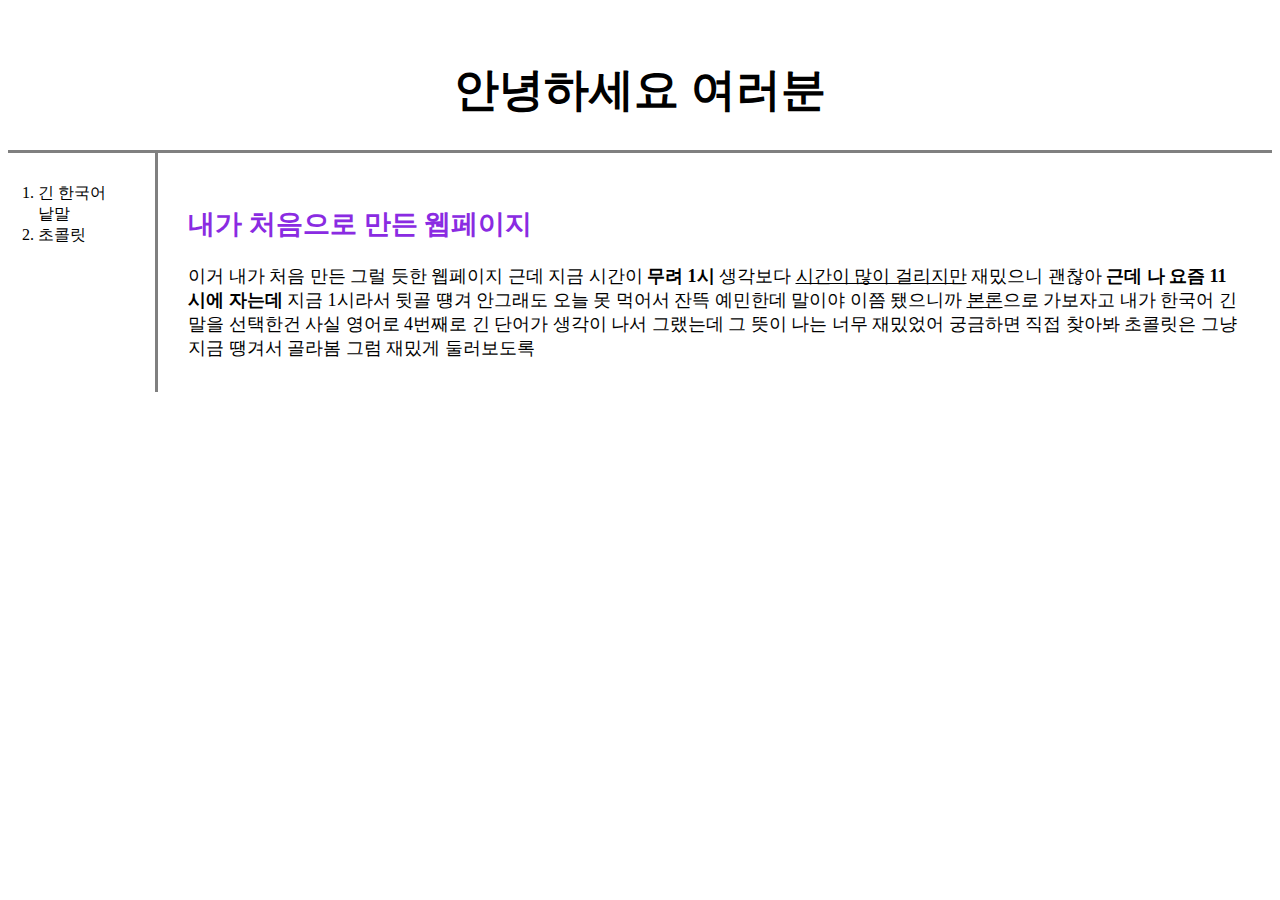
<file: index.html>
<!doctype html>
<html>

<head>
<title> 난 뭐를 제목으로 하고싶을까?</title>

<meta charset="utf-8">
<link rel="stylesheet" href="style.css">
 </head>


<body>

<h1><a href="index.html">안녕하세요 여러분</a></h1>

<div id="grid">
<ol>
    <li><a href="1.html">긴 한국어 낱말</a></li>
    <li><a href="2.html">초콜릿</a></li>
</ol>

 <div id="article">
<h2>내가 처음으로 만든 웹페이지</h2>

       
<p>   
    
    이거 내가 처음 만든 그럴 듯한 웹페이지
    근데 지금 시간이 <strong>무려 1시</strong>
    생각보다 <u>시간이 많이 걸리지만</u> 재밌으니 괜찮아
    <strong>근데 나 요즘 11시에 자는데</strong> 지금 1시라서 뒷골 떙겨
    안그래도 오늘 못 먹어서 잔뜩 예민한데 말이야

    이쯤 됐으니까 <u>본론</u>으로 가보자고
    내가 한국어 긴 말을 선택한건 사실 <a href="https://en.wiktionary.org/wiki/hippopotomonstrosesquipedaliophobia" target="_blank" alt="초콜릿사진">영어로 4번째로 긴 단어</a>가 생각이 나서 그랬는데
    그 뜻이 나는 너무 재밌었어 궁금하면 직접 찾아봐

    초콜릿은 그냥 지금 땡겨서 골라봄 
    그럼 재밌게 둘러보도록
</div>
</div>
</body>
</p>



</body>
</html>
</file>
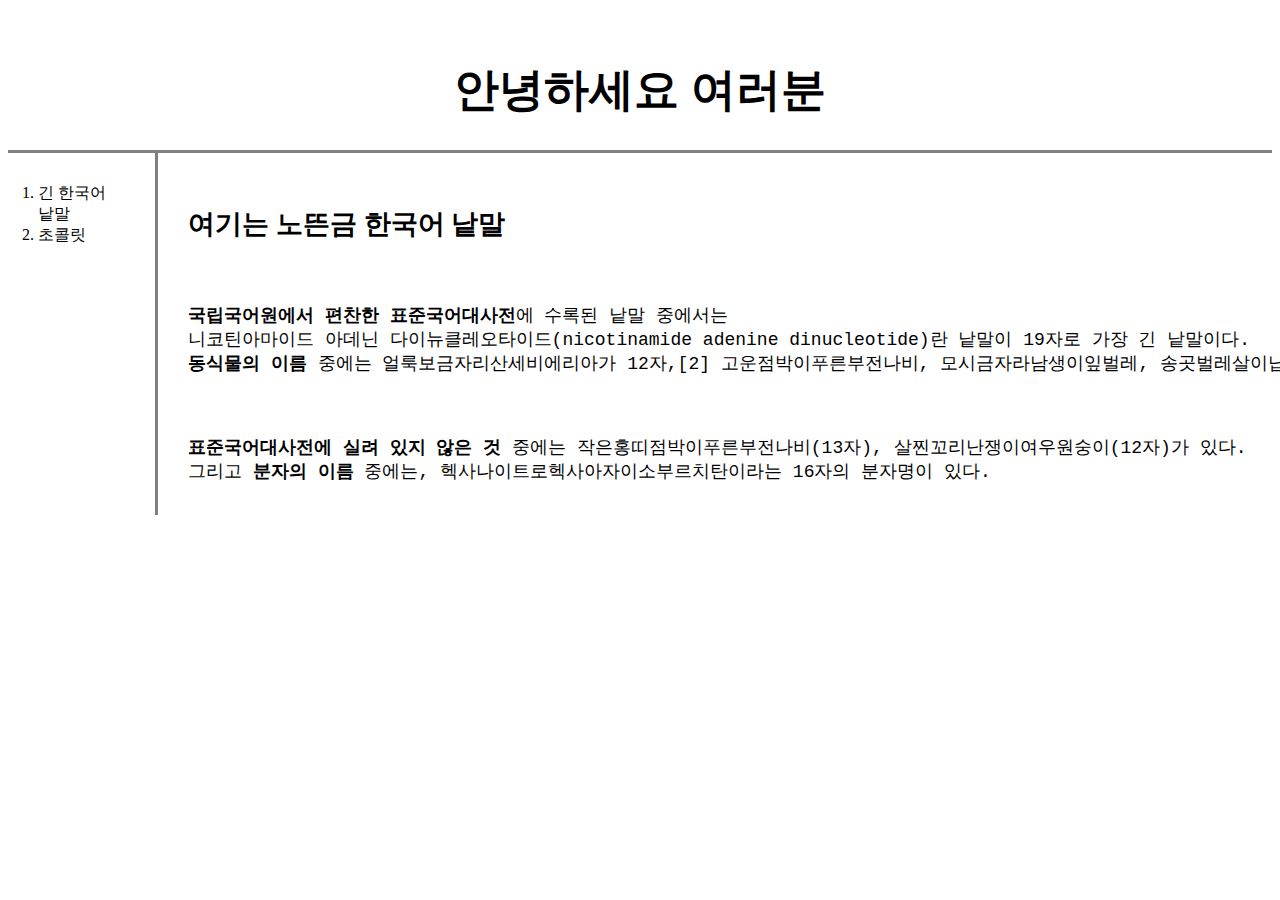
<file: 1.html>
<!doctype html>
<html>

<head>
<title> 여기는 노뜬금 긴 한국어 낱말</title>

<meta charset="utf-8">
<link rel="stylesheet" href="style.css">
</head>


<body>

    <h1><a href="index.html">안녕하세요 여러분</a></h1>

<div id="grid">
<ol>
    <li><a href="1.html">긴 한국어 낱말</a></li>
    <li><a href="2.html"> 초콜릿</a></li>
</ol>



<div id ="article">

<h2><a href="https://ko.wikipedia.org/wiki/%EA%B8%B4_%ED%95%9C%EA%B5%AD%EC%96%B4_%EB%82%B1%EB%A7%90"> 여기는 노뜬금 한국어 낱말</a></h2>

<img scr="동물사진.jpg" width="20%">

<pre>
<strong>국립국어원에서 편찬한 표준국어대사전</strong>에 수록된 낱말 중에서는 
니코틴아마이드 아데닌 다이뉴클레오타이드(nicotinamide adenine dinucleotide)란 낱말이 19자로 가장 긴 낱말이다. 
<strong>동식물의 이름</strong> 중에는 얼룩보금자리산세비에리아가 12자,[2] 고운점박이푸른부전나비, 모시금자라남생이잎벌레, 송곳벌레살이납작맵시벌, 어리등에살이뭉툭맵시벌이 각각 11자이다.<br><br><br>
<strong>표준국어대사전에 실려 있지 않은 것</strong> 중에는 작은홍띠점박이푸른부전나비(13자), 살찐꼬리난쟁이여우원숭이(12자)가 있다.
그리고 <strong>분자의 이름</strong> 중에는, 헥사나이트로헥사아자이소부르치탄이라는 16자의 분자명이 있다.
</pre>
</div>
</div>

</body>
</html>
</file>
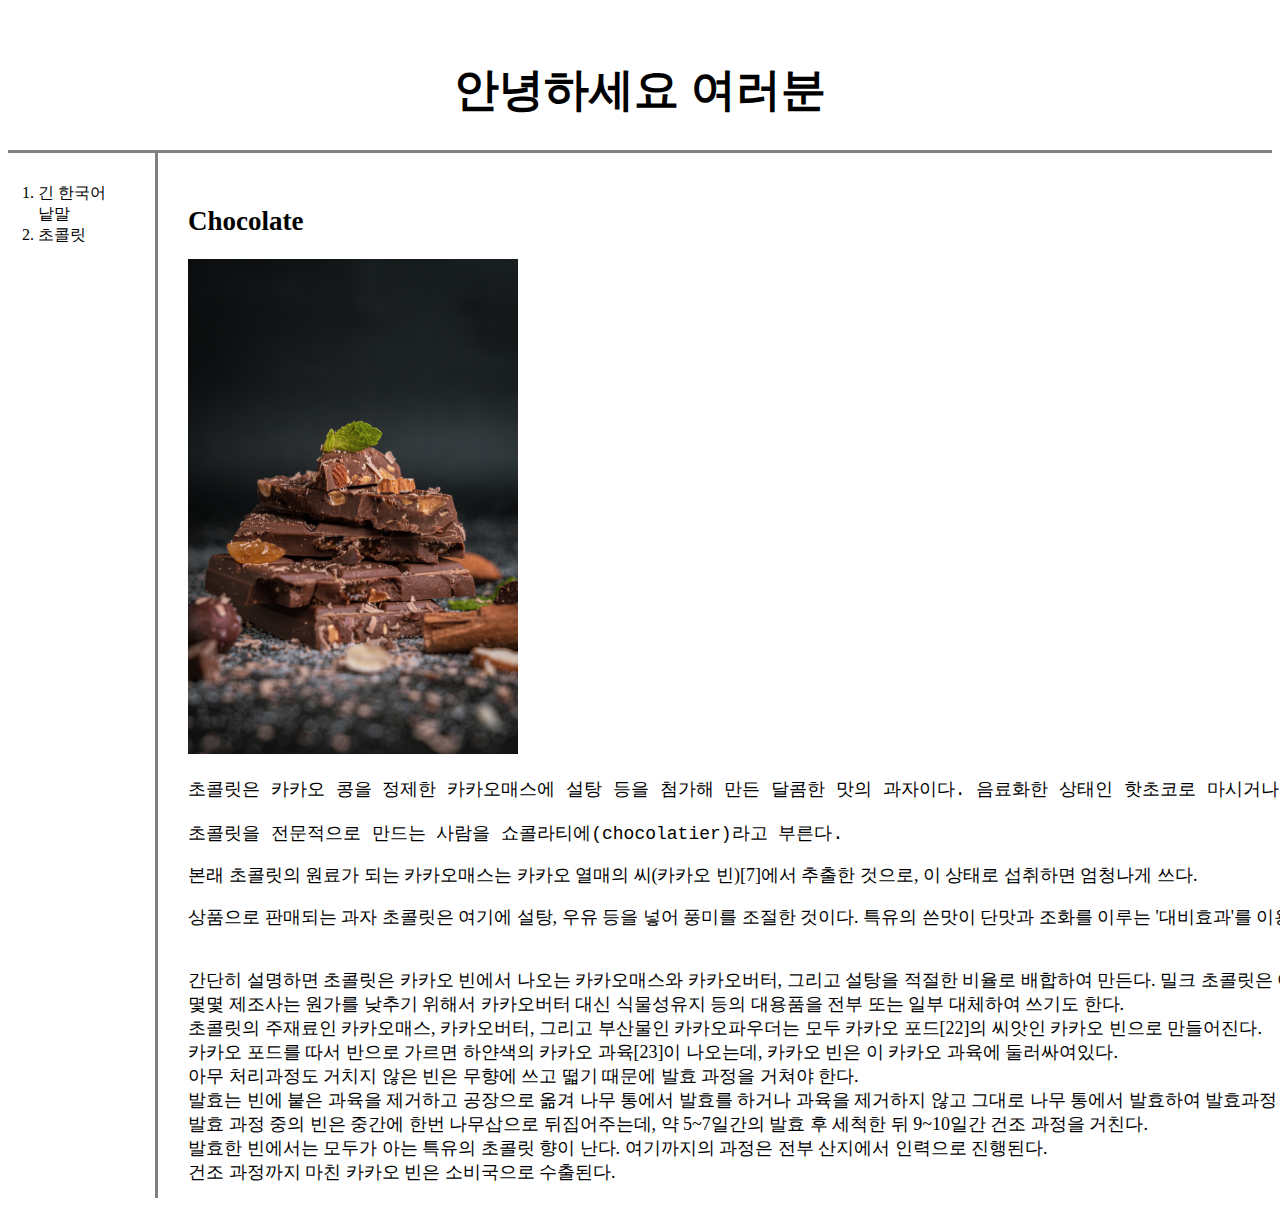
<file: 2.html>
<!doctype html>
<html>

<head>
<title> 여기는 초콜릿 공장</title>

<meta charset="utf-8">
<link rel="stylesheet" href="style.css">
</head>



<body>

<body>
<h1><a href="index.html">안녕하세요 여러분</a></h1>

<div id="grid">
<ol>
    <li><a href="1.html">긴 한국어 낱말</a></li>
    <li><a href="2.html">초콜릿</a></li>
    
</ol>


<div id="article">
<h2><a href="https://namu.wiki/w/%EC%B4%88%EC%BD%9C%EB%A6%BF" target="_blank title="초콜릿">Chocolate</a></h2>

<img src="츄큘릿.jpg" width="20%">

<pre>
초콜릿은 카카오 콩을 정제한 카카오매스에 설탕 등을 첨가해 만든 달콤한 맛의 과자이다. 음료화한 상태인 핫초코로 마시거나 고체로 굳혀 먹으며, 이외에도 여러 디저트의 재료로 사용된다.

초콜릿을 전문적으로 만드는 사람을 쇼콜라티에(chocolatier)라고 부른다.
</pre>

<p>본래 초콜릿의 원료가 되는 카카오매스는 카카오 열매의 씨(카카오 빈)[7]에서 추출한 것으로, 이 상태로 섭취하면 엄청나게 쓰다.</p> 
<p> 상품으로 판매되는 과자 초콜릿은 여기에 설탕, 우유 등을 넣어 풍미를 조절한 것이다. 특유의 쓴맛이 단맛과 조화를 이루는 '대비효과'를 이용하는 디저트의 재료로 애용된다.</p>

<br>간단히 설명하면 초콜릿은 카카오 빈에서 나오는 카카오매스와 카카오버터, 그리고 설탕을 적절한 비율로 배합하여 만든다. 밀크 초콜릿은 여기에 우유가 첨가된다. 
<br>몇몇 제조사는 원가를 낮추기 위해서 카카오버터 대신 식물성유지 등의 대용품을 전부 또는 일부 대체하여 쓰기도 한다.<br>

초콜릿의 주재료인 카카오매스, 카카오버터, 그리고 부산물인 카카오파우더는 모두 카카오 포드[22]의 씨앗인 카카오 빈으로 만들어진다. 
<br>카카오 포드를 따서 반으로 가르면 하얀색의 카카오 과육[23]이 나오는데, 카카오 빈은 이 카카오 과육에 둘러싸여있다. 
<br>아무 처리과정도 거치지 않은 빈은 무향에 쓰고 떫기 때문에 발효 과정을 거쳐야 한다.<br>

발효는 빈에 붙은 과육을 제거하고 공장으로 옮겨 나무 통에서 발효를 하거나 과육을 제거하지 않고 그대로 나무 통에서 발효하여 발효과정 중에 과육이 자연적으로 녹아 떨어지도록 한다. 
<br>발효 과정 중의 빈은 중간에 한번 나무삽으로 뒤집어주는데, 약 5~7일간의 발효 후 세척한 뒤 9~10일간 건조 과정을 거친다. 
<br>발효한 빈에서는 모두가 아는 특유의 초콜릿 향이 난다. 여기까지의 과정은 전부 산지에서 인력으로 진행된다. <br>
건조 과정까지 마친 카카오 빈은 소비국으로 수출된다.<br>

</div>
</div>
</body>
</html>
</file>
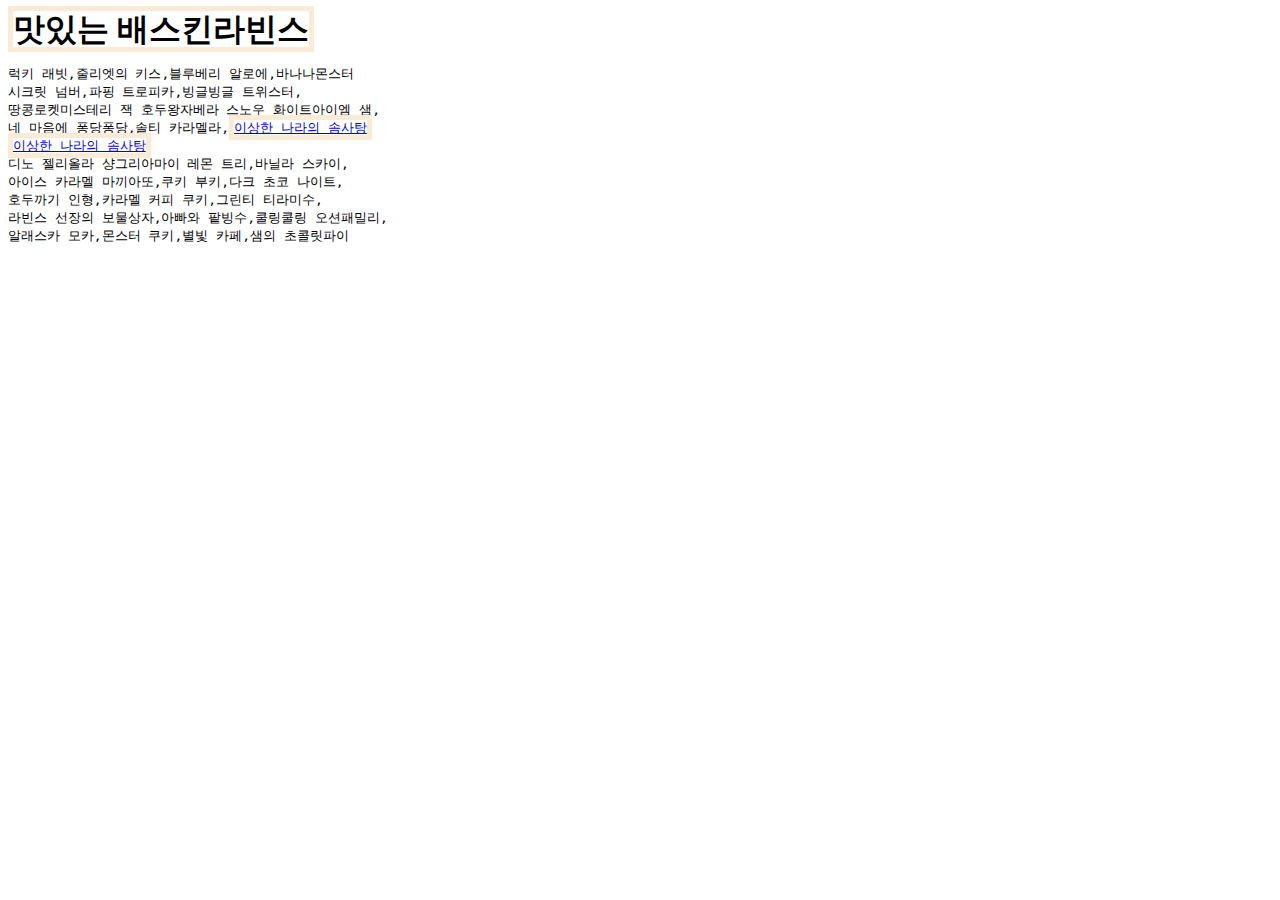
<file: box.html>
<!DOCTYPE html>
<head>
<meta charset="utf-8"
<title></title>


<style>
/*
block level element*/

h1,a {
    width: 100px;
    border: 5px solid antiquewhite;

    padding: 0;

    /*
content와 테두리 사이의 여백을 주고싶다면 */
    display: inline;/*설정 값을 마음대로 바꿔도 오케*/
/*테두리 사이끼리 여백 만들기 없애기*/
margin: 0;
}

/*
inline level element*/

/*기본값에서 크기 변화주기*/

/*display:none; 은 안보이게 하고싶을 때 이용하는 태그이다.*/


</style>

</head>
<body>

<h1>맛있는 배스킨라빈스</h1> 

<pre>
럭키 래빗,줄리엣의 키스,블루베리 알로에,바나나몬스터
시크릿 넘버,파핑 트로피카,빙글빙글 트위스터,
땅콩로켓미스테리 잭 호두왕자베라 스노우 화이트아이엠 샘,
네 마음에 퐁당퐁당,솔티 카라멜라,<a href="https://namu.wiki/w/%EC%9D%B4%EC%83%81%ED%95%9C%20%EB%82%98%EB%9D%BC%EC%9D%98%20%EC%86%9C%EC%82%AC%ED%83%95">이상한 나라의 솜사탕</a> 
<a href="https://namu.wiki/w/%EC%9D%B4%EC%83%81%ED%95%9C%20%EB%82%98%EB%9D%BC%EC%9D%98%20%EC%86%9C%EC%82%AC%ED%83%95">이상한 나라의 솜사탕</a> 
디노 젤리올라 샹그리아마이 레몬 트리,바닐라 스카이,
아이스 카라멜 마끼아또,쿠키 부키,다크 초코 나이트,
호두까기 인형,카라멜 커피 쿠키,그린티 티라미수,
라빈스 선장의 보물상자,아빠와 팥빙수,쿨링쿨링 오션패밀리,
알래스카 모카,몬스터 쿠키,별빛 카페,샘의 초콜릿파이
</pre>

</body>
</head>
</file>
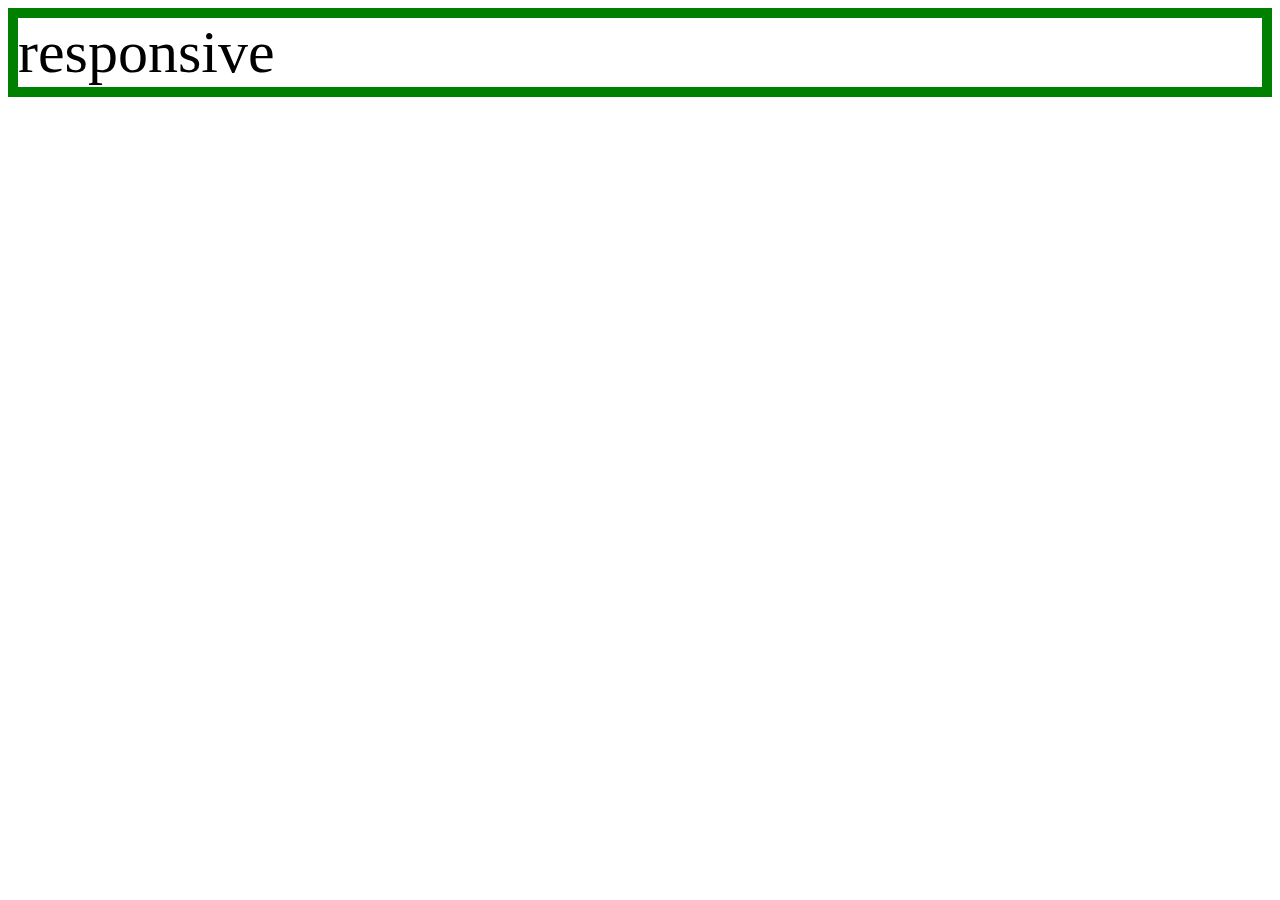
<file: mediaquery.html>
<!DOCTYPE html>
<html>
    <head>
<meta charset="utf-8"
<title></title>
<style>
div{
border: 10px solid green;
font-size: 60px;
}

@media(max-width:800px){
    div{
        display: none;
    }
}
</style>
    </head>

    <body>
<div>
responsive

</div>

    </body>
</html>
</file>
<file: style.css>
h2{
    color: blueviolet;
    border: 20px;
    
    
        }
    
        #grid{
    
        display: grid;
        grid-template-columns: 150px 1fr;
        }
        
       #grid ol{
            padding-left: 33px;
            border-right: gray solid ;
            margin-top: 0;
            padding: 30px;
    
        }
    #article{
            padding: 30px;
            font-size: 18px;
            
        }
        @media(max-width:800px){
    #grid{
    
      display: block;
    }
    #grid ol{
       
        border-right:none;
    }
    
    h1{
        border-bottom: none;
    }
    }  
    a {
        color: black;
        text-decoration: none;
    }

    h1 {
        font-size: 45px;
        text-align:center ;
        border-bottom: grey solid ;
        margin-bottom: 0;
        padding: 30px;
    }
</file>
